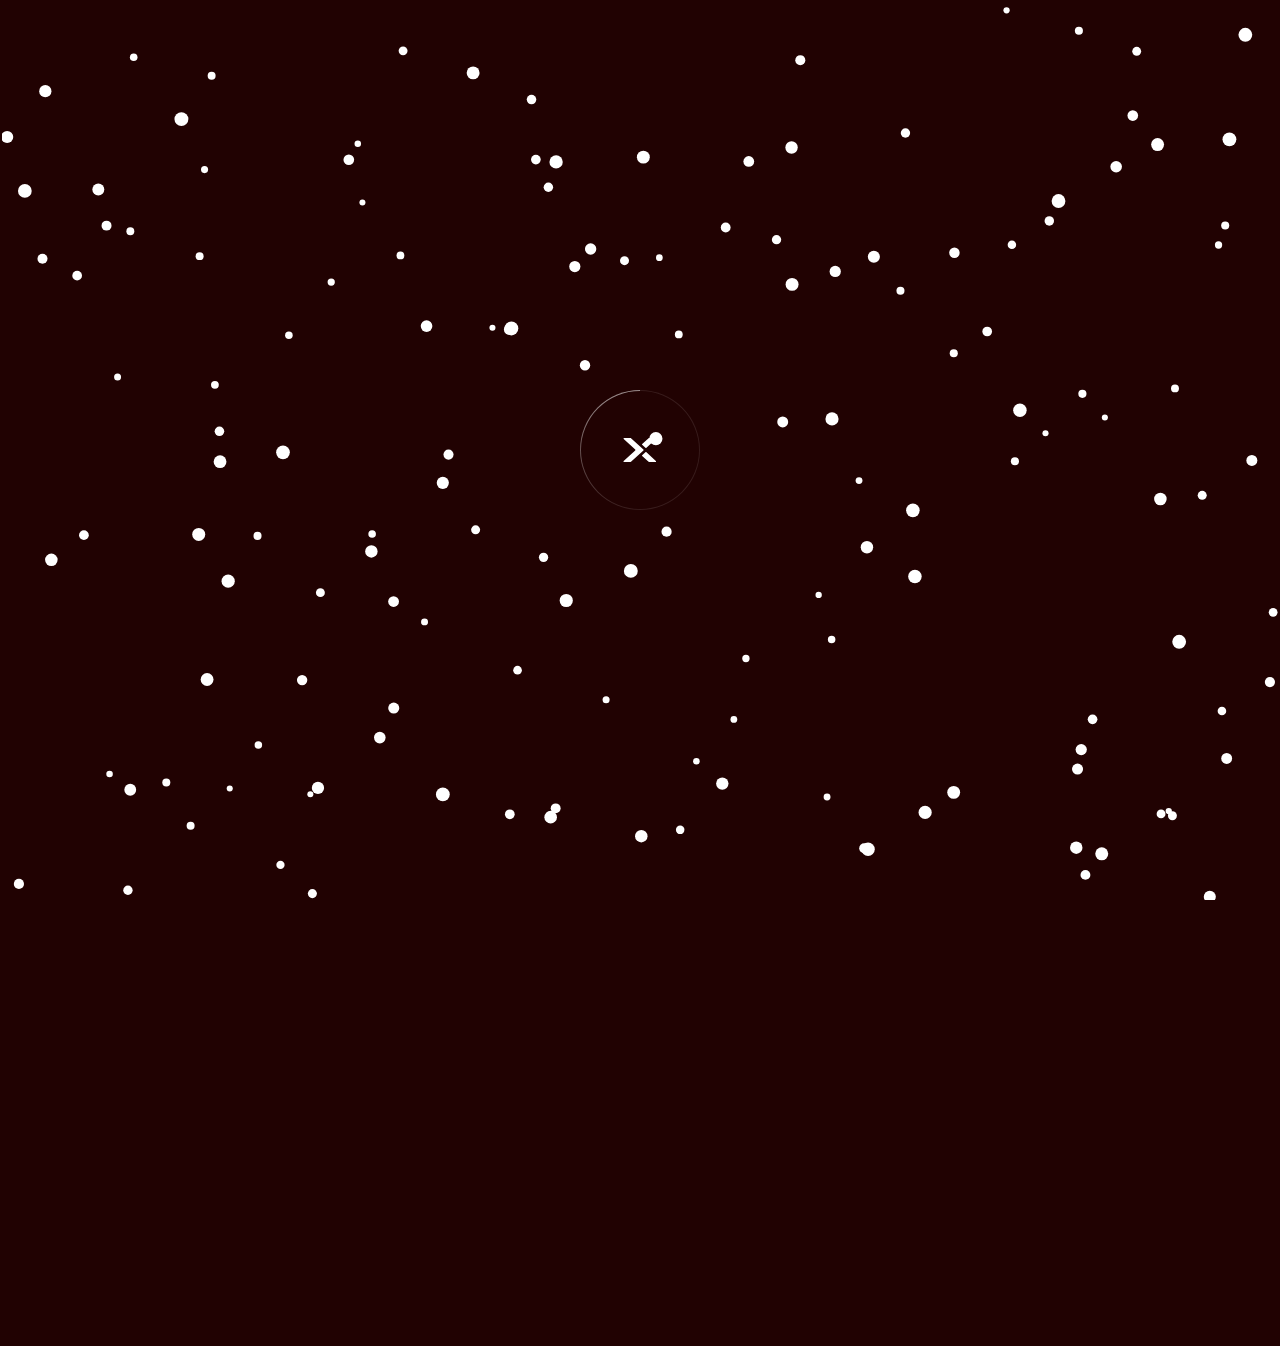
<file: index.html>
<!DOCTYPE html>
<html lang="en">
<head>
  <meta charset="UTF-8">
  <meta name="viewport" content="width=device-width, initial-scale=1.0">
  <title>MaybeSoumo</title>
  <link rel="stylesheet" href="index.css">
</head>
<body>
  <div id="particles-background" class="vertical-centered-box"></div>
  <div id="particles-foreground" class="vertical-centered-box"></div>
  <div class="vertical-centered-box">
    <div class="content">
      <div class="loader-circle"></div>
      <div class="loader-line-mask">
        <div class="loader-line"></div>
      </div>
      <svg width="36px" height="24px" viewBox="0 0 36 24" version="1.1" xmlns="http://www.w3.org/2000/svg" xmlns:xlink="http://www.w3.org/1999/xlink">
        <path d="M8.98885921,23.8523026 C8.8942483,23.9435442 8.76801031,24 8.62933774,24 L2.03198365,24 C1.73814918,24 1.5,23.7482301 1.5,23.4380086 C1.5,23.2831829 1.55946972,23.1428989 1.65570253,23.0416777 L13.2166154,12.4291351 C13.3325814,12.3262031 13.4061076,12.1719477 13.4061076,11.999444 C13.4061076,11.8363496 13.3401502,11.6897927 13.2352673,11.587431 L1.68841087,0.990000249 C1.57298556,0.88706828 1.5,0.733668282 1.5,0.561734827 C1.5,0.251798399 1.73814918,2.85130108e-05 2.03198365,2.85130108e-05 L8.62933774,2.85130108e-05 C8.76855094,2.85130108e-05 8.89532956,0.0561991444 8.98994048,0.148296169 L21.4358709,11.5757407 C21.548593,11.6783875 21.6196864,11.8297916 21.6196864,11.999444 C21.6196864,12.1693815 21.5483227,12.3219261 21.4350599,12.4251432 L8.98885921,23.8523026 Z M26.5774333,23.8384453 L20.1765996,17.9616286 C20.060093,17.8578413 19.9865669,17.703871 19.9865669,17.5310822 C19.9865669,17.3859509 20.0390083,17.2536506 20.1246988,17.153855 L23.4190508,14.1291948 C23.5163648,14.0165684 23.6569296,13.945571 23.8131728,13.945571 C23.9602252,13.945571 24.0929508,14.0082997 24.1894539,14.1092357 L33.861933,22.9913237 C33.9892522,23.0939706 34.0714286,23.2559245 34.0714286,23.4381226 C34.0714286,23.748059 33.8332794,23.9998289 33.5394449,23.9998289 L26.9504707,23.9998289 C26.8053105,23.9998289 26.6733958,23.9382408 26.5774333,23.8384453 Z M26.5774333,0.161098511 C26.6733958,0.0615881034 26.8053105,0 26.9504707,0 L33.5394449,0 C33.8332794,0 34.0714286,0.251769886 34.0714286,0.561706314 C34.0714286,0.743904453 33.9892522,0.905573224 33.861933,1.00822006 L24.1894539,9.89030807 C24.0929508,9.99152926 23.9602252,10.0542579 23.8131728,10.0542579 C23.6569296,10.0542579 23.5163648,9.98354562 23.4190508,9.87063409 L20.1246988,6.8459739 C20.0390083,6.74617837 19.9865669,6.613878 19.9865669,6.46874677 C19.9865669,6.29624305 20.060093,6.14198767 20.1765996,6.03848544 L26.5774333,0.161098511 Z" fill="#FFFFFF"></path>
      </svg>
    </div>
  </div>
  <script src="https://code.jquery.com/jquery-3.6.0.min.js"></script>
  <script src="index.js"></script>
  <script>
    setTimeout(function() {
      window.location.href = 'home.html';
    }, 4000); // 4000 ms = 4 seconds
  </script>
</body>
</html>
</file>
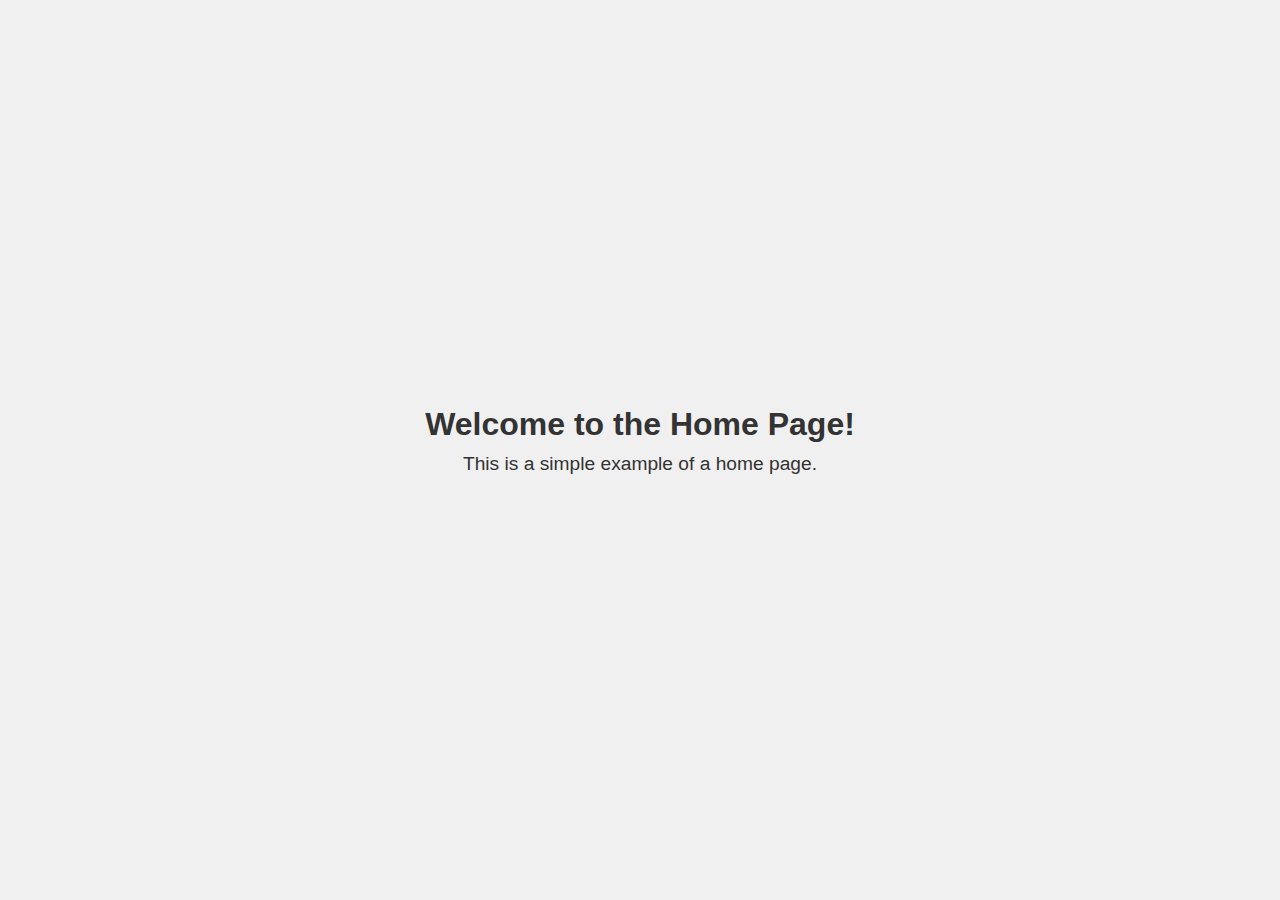
<file: home.html>
<!DOCTYPE html>
<html lang="en">
<head>
  <meta charset="UTF-8">
  <meta name="viewport" content="width=device-width, initial-scale=1.0">
  <title>Welcome</title>
  <link rel="stylesheet" href="home.css">
</head>
<body>
  <div class="welcome-container">
    <h1>Welcome to the Home Page!</h1>
    <p>This is a simple example of a home page.</p>
  </div>
</body>
</html>
</file>
<file: index.css>
html, body {
  margin: 0;
  padding: 0;
  -webkit-font-smoothing: antialiased;
  text-rendering: optimizeLegibility;
  font-family: "proxima-nova-soft", sans-serif;
  -webkit-user-select: none;
  overflow: hidden;
  background: #210202;
  /* background-image: radial-gradient(circle, #000000 0%, #ffcccc 100%); */
}

.vertical-centered-box {
  position: absolute;
  width: 100%;
  height: 100%;
  text-align: center;
}

.vertical-centered-box:after {
  content: "";
  display: inline-block;
  height: 100%;
  vertical-align: middle;
  margin-right: -0.25em;
}

.content {
  box-sizing: border-box;
  display: inline-block;
  vertical-align: middle;
  text-align: left;
  font-size: 0;
}

.loader-circle {
  position: absolute;
  left: 50%;
  top: 50%;
  width: 120px;
  height: 120px;
  border-radius: 50%;
  box-shadow: inset 0 0 0 1px rgba(255, 255, 255, 0.1);
  margin-left: -60px;
  margin-top: -60px;
  /* border: 2px solid rgba(255, 255, 255, 0.5); */
}

.loader-line-mask {
  position: absolute;
  left: 50%;
  top: 50%;
  width: 60px;
  height: 120px;
  margin-left: -60px;
  margin-top: -60px;
  overflow: hidden;
  transform-origin: 60px 60px;
  -webkit-mask-image: -webkit-linear-gradient(top, rgba(0, 0, 0, 1), rgba(0, 0, 0, 0));
  animation: rotate 1.2s infinite linear;
}

.loader-line {
  width: 120px;
  height: 120px;
  border-radius: 50%;
  box-shadow: inset 0 0 0 1px rgba(255, 255, 255, 0.5);
}

@keyframes rotate {
  0% { transform: rotate(0deg); }
  100% { transform: rotate(360deg); }
}

@keyframes fade {
  0% { opacity: 1; }
  50% { opacity: 0.25; }
}

@keyframes fade-in {
  0% { opacity: 0; }
  100% { opacity: 1; }
}

@media only screen and (max-width: 600px) {
  .loader-circle {
    width: 60px;
    height: 60px;
    margin-left: -30px;
    margin-top: -30px;
  }
  .loader-line-mask {
    width: 30px;
    height: 60px;
    margin-left: -30px;
    margin-top: -30px;
    transform-origin: 30px 30px;
  }
  .loader-line {
    width: 60px;
    height: 60px;
  }
  svg {
    width: 18px;
    height: 12px;
  }
}
</file>
<file: home.css>
body {
  margin: 0;
  padding: 0;
  font-family: Arial, sans-serif;
  background-color: #f0f0f0;
  color: #333;
  display: flex;
  align-items: center;
  justify-content: center;
  height: 100vh;
}

.welcome-container {
  text-align: center;
}

h1 {
  font-size: 2em;
  margin: 0;
}

p {
  font-size: 1.2em;
  margin-top: 0.5em;
}
</file>
